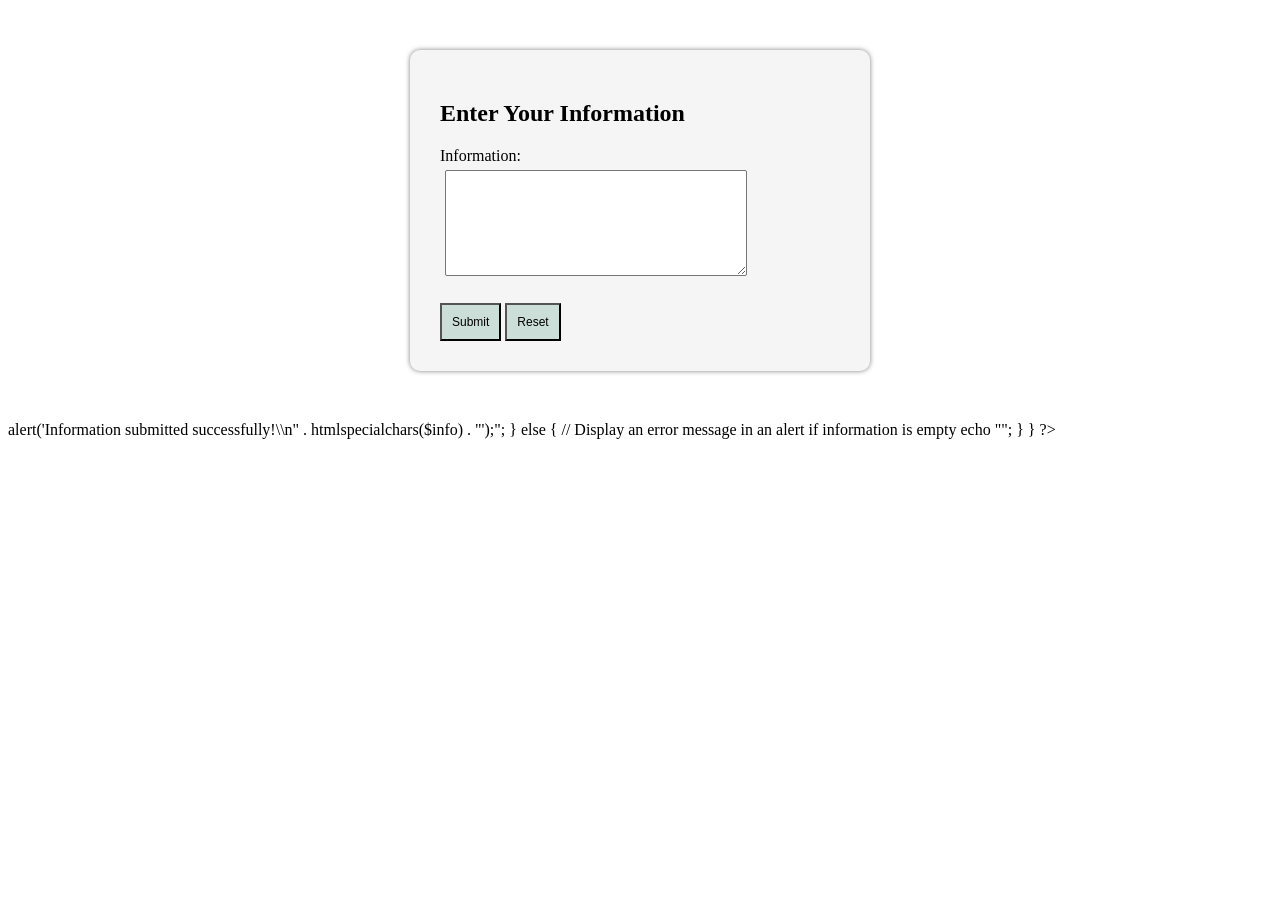
<file: lab11/index.html>
<!DOCTYPE html> 
<html lang="en"> 
<head> 
    <meta charset="UTF-8"> 
    <meta name="viewport" content="width=device-width, initial-scale=1.0"> 
    <title>Form Submission</title> 
    <style> 
        .container { 
            margin: 50px auto; 
            width: 400px; 
            padding: 30px; 
            background-color: #f5f5f5; 
            border-radius: 10px; 
            box-shadow: 0 0 5px 0 rgba(0, 0, 0, 0.5); 
        } 
 
        textarea { 
            font-size: 12px; 
            padding: 10px; 
            margin: 5px; 
            border-radius: 2px; 
            width: 70%; 
        } 
 
        input[type="submit"], input[type="reset"] { 
            font-size: 12px; 
            background-color: rgb(204, 222, 216); 
            text-align: center; 
            padding: 10px; 
        } 
    </style> 
</head> 
<body> 
    <div class="container"> 
        <h2>Enter Your Information</h2> 
        <form action="" method="POST"> 
            <label for="info">Information:</label><br> 
            <textarea id="info" name="info" rows="6" cols="50"></textarea><br><br> 
            <input type="submit" value="Submit"> 
            <input type="reset" value="Reset"> 
        </form> 
    </div> 
 
    <?php 
    if ($_SERVER["REQUEST_METHOD"] == "POST") { 
        // Retrieve the information from the form 
        $info = $_POST["info"]; 
 
        // Validate if the information is not empty 
        if (!empty($info)) { 
            // Open a text file to store the information 
$file = fopen("form.txt", "a"); // "a" mode for appending 
// Write the information to the text file 
fwrite($file, $info . "\n"); 
// Close the file 
fclose($file); 
// Display a success message in an alert 
echo "<script>alert('Information submitted successfully!\\n" . 
htmlspecialchars($info) . "');</script>"; 
} else { 
// Display an error message in an alert if information is empty 
echo "<script>alert('Please enter some information!');</script>"; 
} 
} 
?> 
</body> 
</html>
</file>
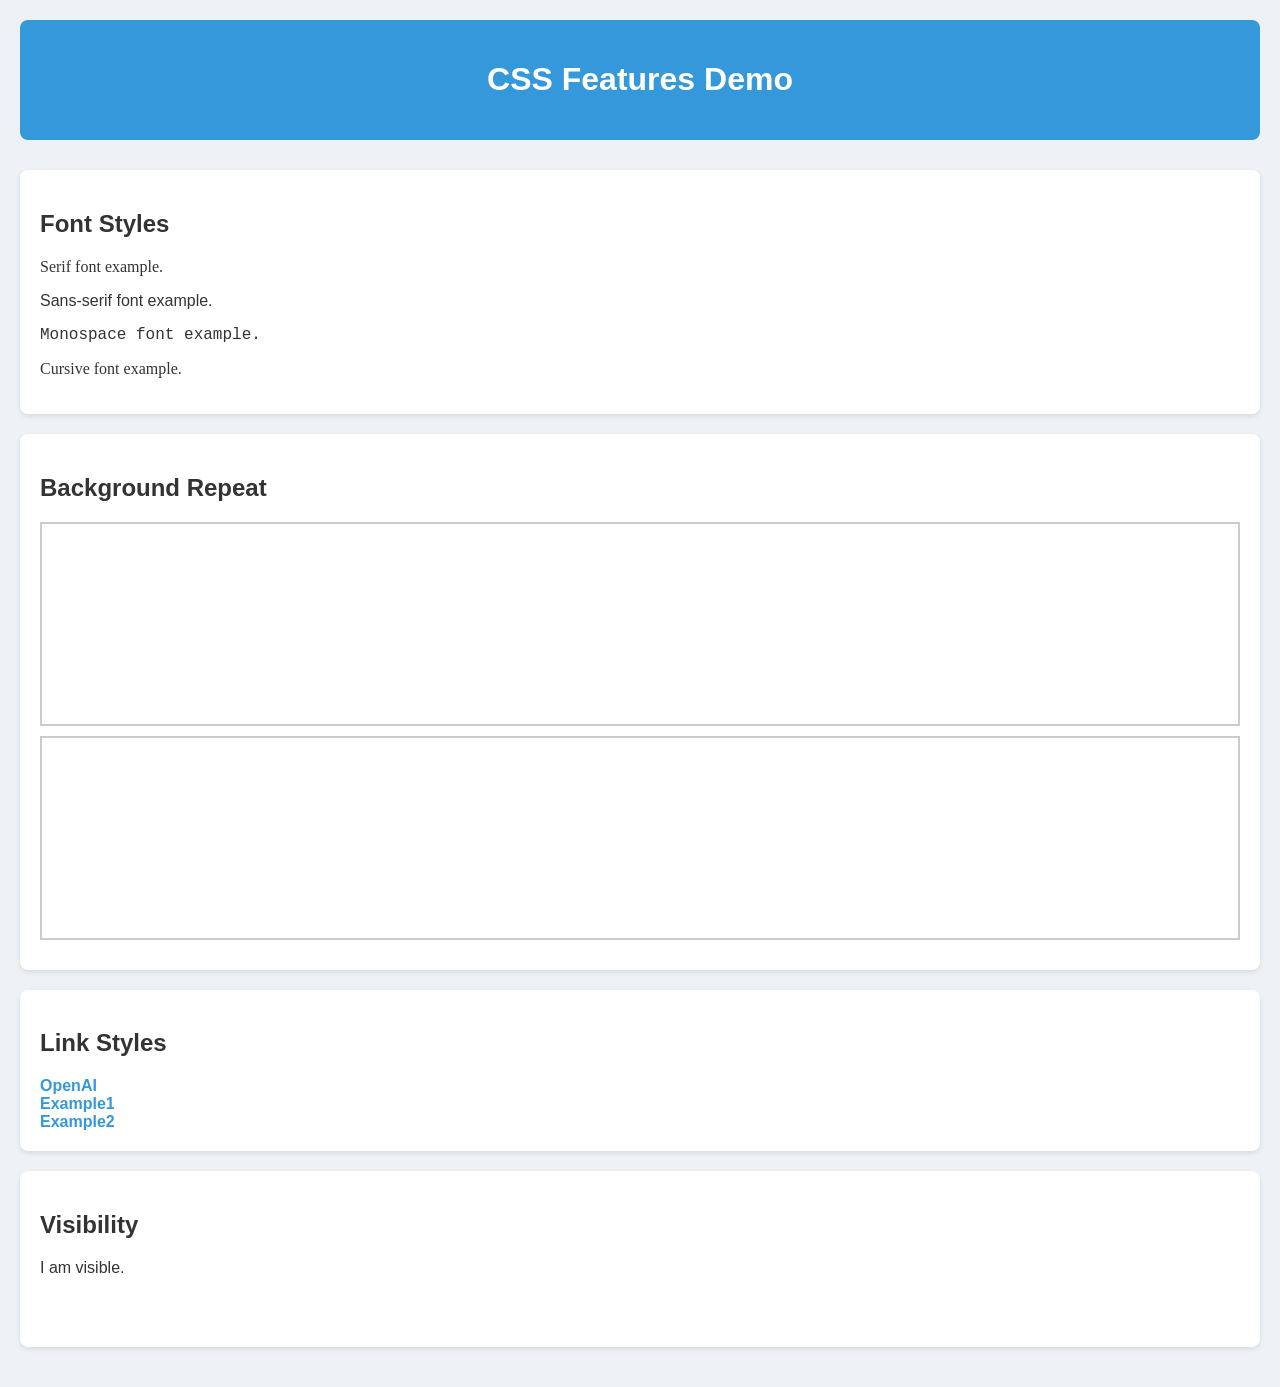
<file: lab5/index.html>
<!DOCTYPE html>
<html>
<head>
  <title>CSS Features Demo</title>
  <link rel="stylesheet" href="styles.css">
</head>
<body>
  <div class="header"><h1> CSS Features Demo</h1></div>

  <section>
    <h2>Font Styles</h2>
    <p class="serif">Serif font example.</p>
    <p class="sans">Sans-serif font example.</p>
    <p class="mono">Monospace font example.</p>
    <p class="cursive">Cursive font example.</p>
  </section>

  <section>
    <h2>Background Repeat</h2>
    <div class="bg repeat"></div>
    <div class="bg no-repeat"></div>
  </section>


  <section>
    <h2>Link Styles</h2>
    <a href="https://openai.com" target="_blank">OpenAI</a><br>
    <a href="https://example1.com" target="_blank">Example1</a><br>
    <a href="https://example2.com" target="_blank">Example2</a>
  </section>

  <section>
    <h2>Visibility</h2>
    <p class="visible">I am visible.</p>
    <p class="hidden">You can't see me.</p>
  </section>
</body>
</html>
</file>
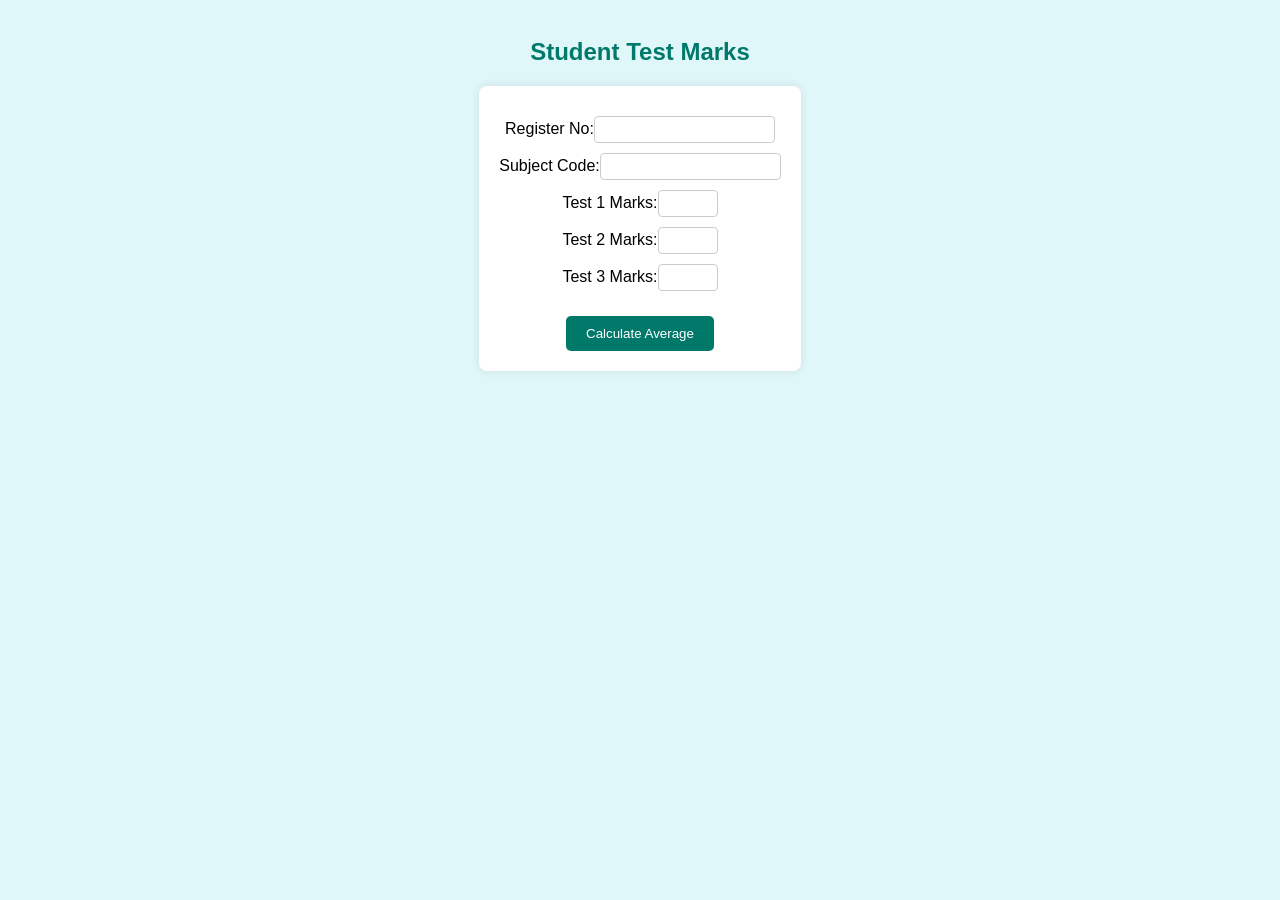
<file: lab8/index.html>
<html xmlns="http://www.w3.org/1999/xhtml"> 
<head> 
  <title>Test Marks Average</title> 
  <style type="text/css"> 
    body { 
      font-family: Arial, sans-serif; 
      background: #e0f7fa; 
      padding: 30px; 
      text-align: center; 
    } 
    h2 { 
      color: #00796b; 
    } 
    form { 
      background: #ffffff; 
      padding: 20px; 
      display: inline-block; 
      border-radius: 8px; 
      box-shadow: 0 0 10px rgba(0, 0, 0, 0.1); 
    } 
    label { 
      display: block; 
      margin: 10px 0; 
    } 
    input[type="text"] { 
      padding: 5px; 
      border-radius: 4px; 
      border: 1px solid #ccc; 
    } 
    input#t1, input#t2, input#t3 { 
      width: 60px; 
    } 
    input[type="button"] { 
      background: #00796b; 
      color: white; 
      border: none; 
      padding: 10px 20px; 
      border-radius: 5px; 
      cursor: pointer; 
      margin-top: 15px; 
    } 
  </style> 
  <script type="text/javascript"> 
    function calculateAverage() { 
      var reg = document.getElementById('reg').value; 
      var sub = document.getElementById('sub').value; 
      var t1 = parseFloat(document.getElementById('t1').value); 
      var t2 = parseFloat(document.getElementById('t2').value); 
      var t3 = parseFloat(document.getElementById('t3').value); 
 
      if (reg === '' || sub === '' || isNaN(t1) || isNaN(t2) || isNaN(t3)) { 
        alert("Please fill out all fields correctly."); 
        return; 
      } 
 
      var scores = [t1, t2, t3]; 
      scores.sort(function(a, b){ return b - a; }); 
      var avg = (scores[1] + scores[2]) / 2; 
 
      alert("Average of Best 2 Tests: " + avg); 
    } 
  </script> 
</head> 
 
<body> 
  <h2>Student Test Marks</h2> 
  <form action="#"> 
    <label>Register No:<input type="text" id="reg" /></label> 
 
    <label>Subject Code:<input type="text" id="sub" /></label> 
 
    <label>Test 1 Marks:<input type="text" id="t1" /></label> 
 
    <label>Test 2 Marks:<input type="text" id="t2" /></label> 
 
    <label>Test 3 Marks:<input type="text" id="t3" /></label> 
 
    <input type="button" value="Calculate Average" onclick="calculateAverage()" /> 
  </form> 
 
</body> 
</html>
</file>
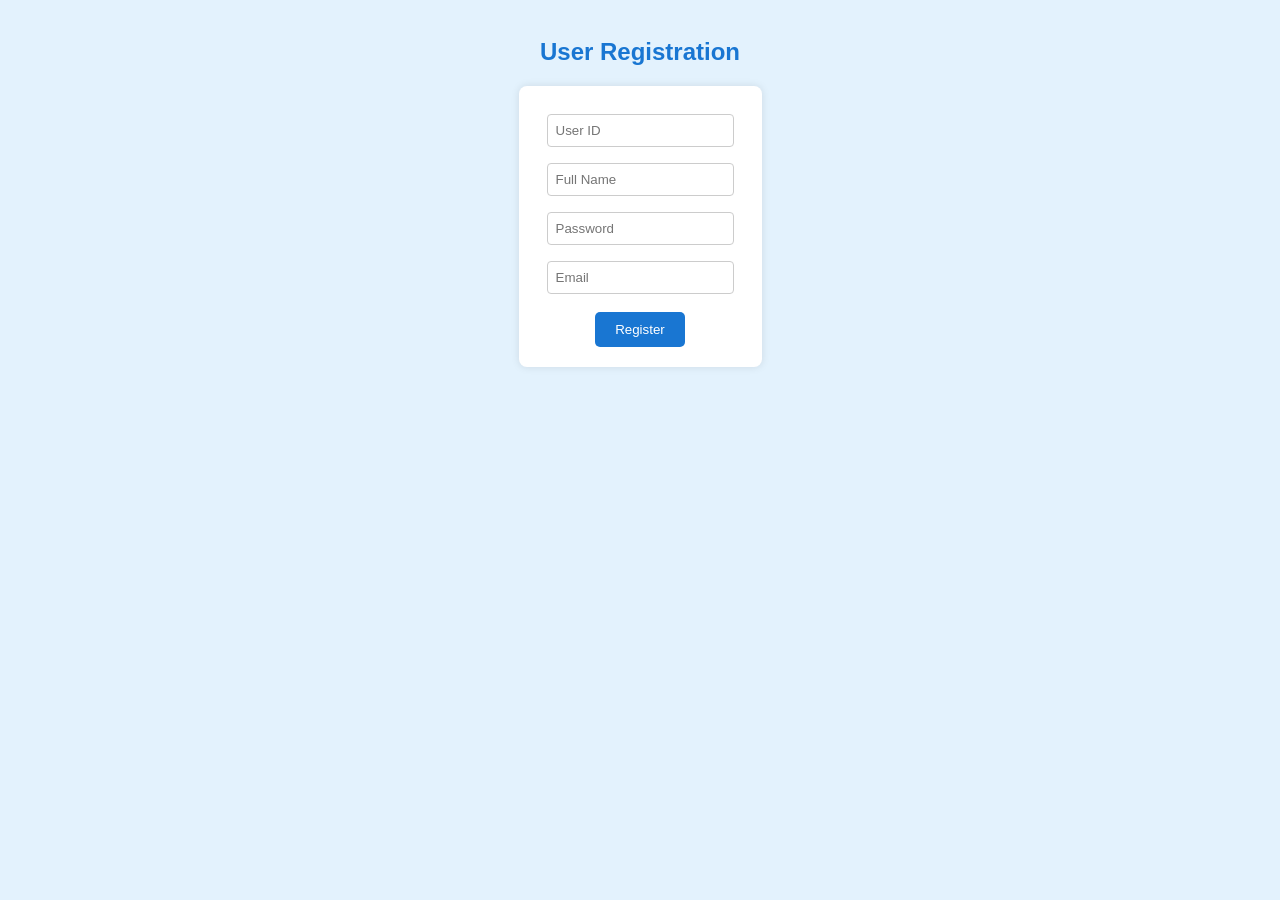
<file: lab9/index.html>
<!-- <?xml version="1.0" encoding="UTF-8"?>
<!DOCTYPE html PUBLIC "-//W3C//DTD XHTML 1.0 Strict//EN" "http://www.w3.org/TR/xhtml1/DTD/xhtml1-strict.dtd"> -->
<html xmlns="http://www.w3.org/1999/xhtml">
  <head>
    <title>Registration Validation</title>
    <style type="text/css">
      body {
        font-family: Arial, sans-serif;
        background: #e3f2fd;
        padding: 30px;
        text-align: center;
      }
      h2 {
        color: #1976d2;
      }
      form {
        background: #fff;
        padding: 20px;
        display: inline-block;
        border-radius: 8px;
        box-shadow: 0 0 8px rgba(0, 0, 0, 0.1);
      }
      input[type="text"],
      input[type="password"] {
        padding: 8px;
        margin: 8px;
        border: 1px solid #ccc;
        border-radius: 4px;
      }
      input[type="button"] {
        background: #1976d2;
        color: #fff;
        padding: 10px 20px;
        border: none;
        border-radius: 5px;
        cursor: pointer;
        margin-top: 10px;
      }
    </style>
    <script type="text/javascript">
      function validate() {
        var uid = document.getElementById("uid").value;
        var name = document.getElementById("name").value;
        var pass = document.getElementById("pass").value;
        var email = document.getElementById("email").value;

        if (uid.length < 5 || uid.length > 12) {
          alert("User ID must be 5-12 characters.");
          return false;
        }
        if (!/^[A-Za-z ]{8,}$/.test(name)) {
          alert("Name must be alphabets only & at least 8 characters.");
          return false;
        }
        if (!/^(?=.*[A-Z])(?=.*[!@#$%^&*])(?=.*[a-zA-Z0-9]).{8}$/.test(pass)) {
          alert("Password must be 8 chars, incl. 1 uppercase, 1 special char.");
          return false;
        }
        if (!/^[^\s@]+@[^\s@]+\.[^\s@]+$/.test(email)) {
          alert("Invalid Email.");
          return false;
        }

        alert("Registration Successful!");
      }
    </script>
  </head>

  <body>
    <h2>User Registration</h2>
    <form action="#">
      <input type="text" id="uid" placeholder="User ID" /><br />
      <input type="text" id="name" placeholder="Full Name" /><br />
      <input type="password" id="pass" placeholder="Password" /><br />
      <input type="text" id="email" placeholder="Email" /><br />
      <input type="button" value="Register" onclick="validate()" />
    </form>
  </body>
</html>
</file>
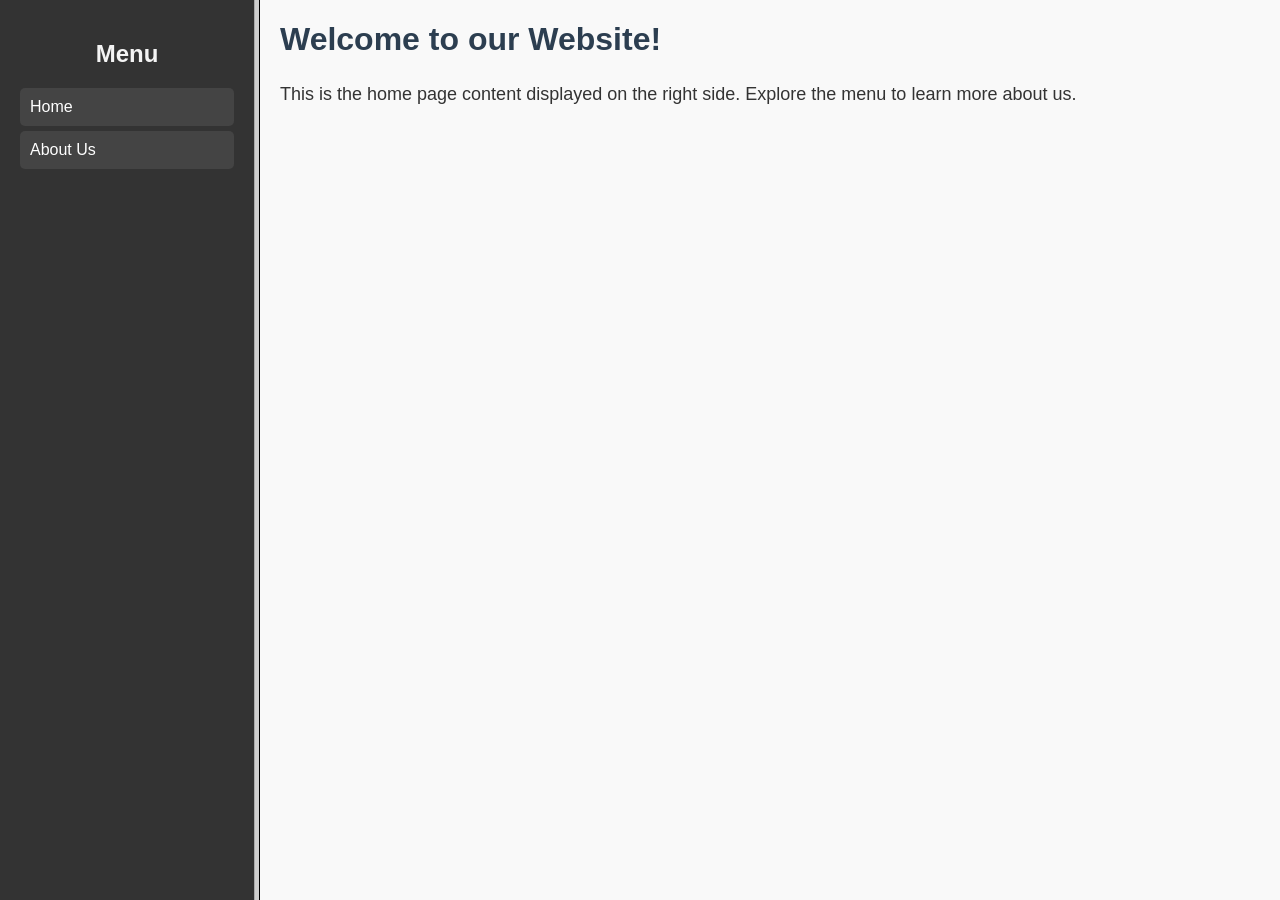
<file: lab2/b/index.html>
<!DOCTYPE html> 
<html> 
<head> 
    <title>Frameset Example</title> 
</head> 
<frameset cols="20%, 80%"> 
    <frame src="nav.html" name="leftFrame"> 
    <frame src="content1.html" name="rightFrame"> 
</frameset> 
</html>
</file>
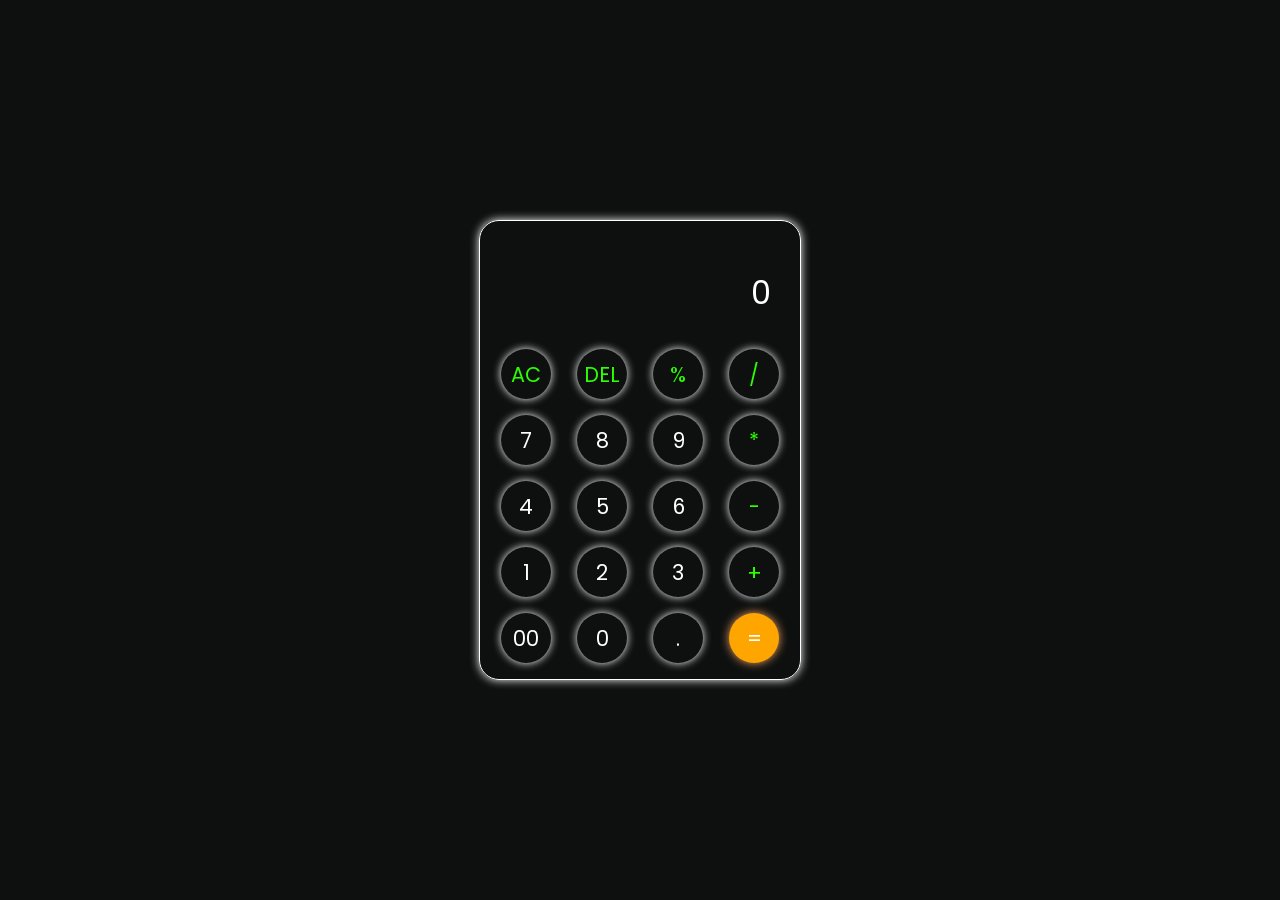
<file: lab7/a/index.html>
<!DOCTYPE html>
<head> 
    <title>Document</title> 
    <link rel="stylesheet" href="styles.css"> 
</head> 
<body> 
    <div class="calculator"> 
        <input type="text" placeholder="0"> 
        <div class="buttons_container"> 
            <button class="operator">AC</button> 
            <button class="operator">DEL</button> 
            <button class="operator">%</button> 
            <button class="operator">/</button> 
            <button>7</button> 
            <button>8</button> 
            <button>9</button> 
            <button class="operator">*</button> 
            <button>4</button> 
            <button>5</button> 
            <button>6</button> 
            <button class="operator">-</button> 
            <button>1</button> 
            <button>2</button> 
            <button>3</button> 
            <button class="operator">+</button> 
            <button>00</button> 
            <button>0</button> 
            <button>.</button> 
            <button class="equalBtn">=</button> 
        </div> 
    </div> 
    <script src="script.js"></script> 
</body> 
</html>
</file>
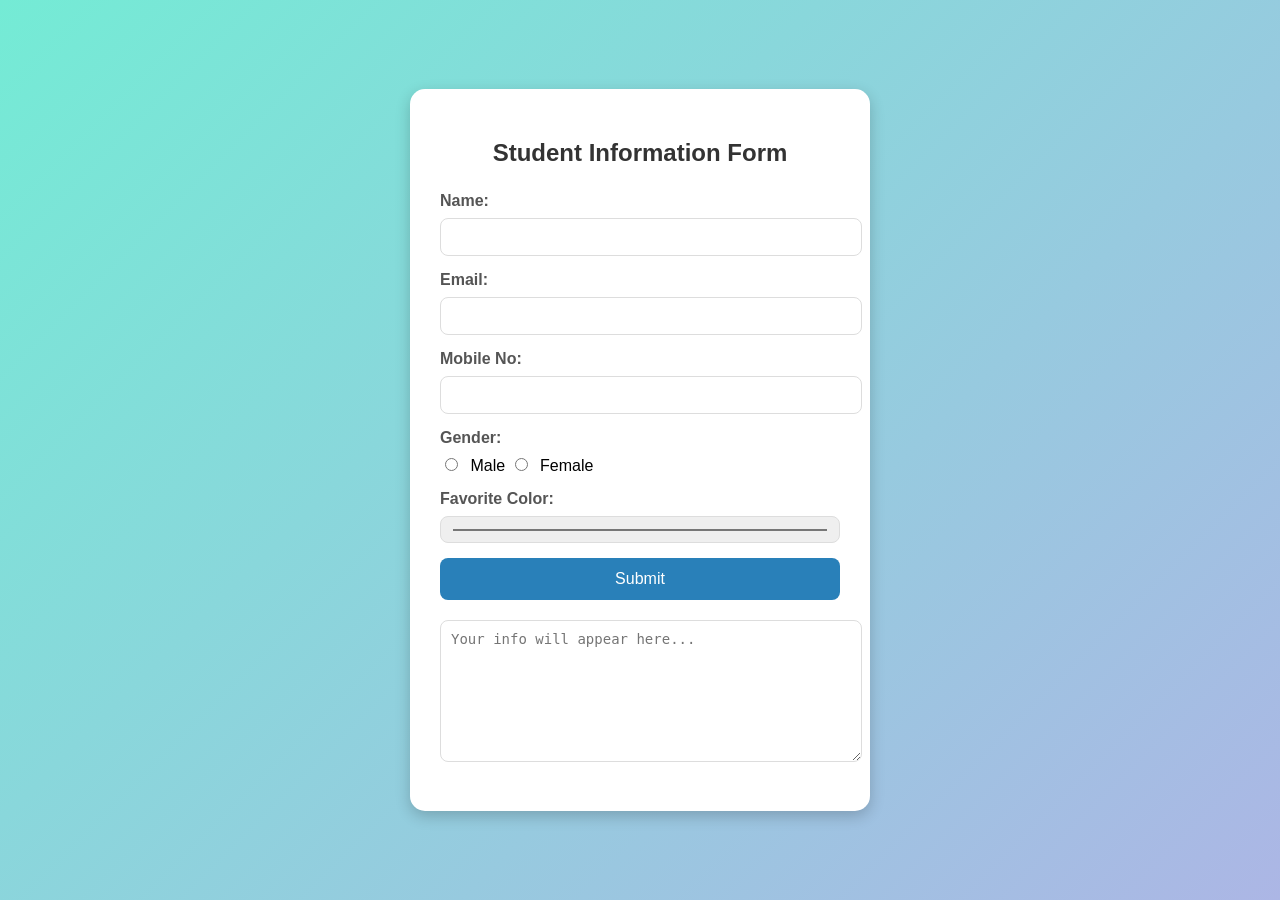
<file: lab7/b/index.html>
<!DOCTYPE html>
<head>
    <title>Student Info Form</title> 
    <style> 
        body { 
            font-family: 'Segoe UI', sans-serif; 
            background: linear-gradient(135deg, #74ebd5, #ACB6E5); 
            display: flex; 
            justify-content: center; 
            align-items: center; 
            height: 100vh; 
            margin: 0; 
        } 
        .form-container { 
            background: #fff; 
            padding: 30px; 
            border-radius: 15px; 
            box-shadow: 0 5px 15px rgba(0,0,0,0.2); 
            width: 400px; 
        } 
        h2 { 
            text-align: center; 
            color: #333; 
            margin-bottom: 25px; 
        } 
        label { 
            display: block; 
            margin-bottom: 8px; 
            font-weight: 600; 
            color: #555; 
        } 
 
        input[type="text"], 
        input[type="email"], 
        input[type="tel"], 
        input[type="color"], 
        textarea { 
            width: 100%; 
            padding: 10px; 
            border: 1px solid #ddd; 
            border-radius: 8px; 
            margin-bottom: 15px; 
            font-size: 14px; 
        } 
 
        .gender-group { 
            margin-bottom: 15px; 
        } 
        .gender-group input { 
            margin-right: 8px; 
        } 
 
        button { 
            background: #2980b9; 
            color: #fff; 
            border: none; 
            padding: 12px; 
            border-radius: 8px; 
            font-size: 16px; 
            cursor: pointer; 
            width: 100%; 
        } 
 
        button:hover { 
            background: #1abc9c; 
        } 
 
        #output { 
            margin-top: 20px; 
            height: 120px; 
        } 
 
        .error { 
            color: red; 
            font-size: 13px; 
            margin-bottom: 10px; 
        } 
    </style> 
</head> 
<body> 
 
<div class="form-container"> 
    <h2>Student Information Form</h2> 
    <div id="errorMsg" class="error"></div> 
    <label>Name:</label> 
    <input type="text" id="name"> 
 
    <label>Email:</label> 
    <input type="email" id="email"> 
 
    <label>Mobile No:</label> 
    <input type="tel" id="mobile"> 
 
    <label>Gender:</label> 
    <div class="gender-group"> 
        <input type="radio" name="gender" value="Male"> Male 
        <input type="radio" name="gender" value="Female"> Female 
    </div> 
 
    <label>Favorite Color:</label> 
    <input type="color" id="favColor"> 
 
    <button onclick="validateAndDisplay()">Submit</button> 
 
    <textarea id="output" readonly placeholder="Your info will appear here..."></textarea> 
</div> 
 
<script> 
    function validateAndDisplay() { 
        let name = document.getElementById("name").value.trim(); 
        let email = document.getElementById("email").value.trim(); 
        let mobile = document.getElementById("mobile").value.trim(); 
        let genderElems = document.getElementsByName("gender"); 
        let favColor = document.getElementById("favColor").value; 
        let gender = ""; 
        let errorMsg = document.getElementById("errorMsg"); 
        errorMsg.innerHTML = ""; 
        // Validate fields 
        if (name === "" || email === "" || mobile === "") { 
            errorMsg.innerHTML = "Please fill out all fields."; 
            return; 
        } 
        // Validate email format 
        let emailPattern = /^[^\s@]+@[^\s@]+\.[^\s@]+$/; 
        if (!emailPattern.test(email)) { 
            errorMsg.innerHTML = "Enter a valid email address."; 
            return; 
        } 
        // Validate mobile number format 
        let mobilePattern = /^[0-9]{10}$/; 
        if (!mobilePattern.test(mobile)) { 
            errorMsg.innerHTML = "Enter a valid 10-digit mobile number."; 
            return; 
        } 
        // Check selected gender 
        for (let i = 0; i < genderElems.length; i++) { 
            if (genderElems[i].checked) { 
                gender = genderElems[i].value; 
                break; 
            } 
        } 
        if (gender === "") { 
            errorMsg.innerHTML = "Please select your gender."; 
            return; 
        } 
        // Combine data 
let info = `Name: ${name}\nEmail: ${email}\nMobile: ${mobile}\nGender: 
${gender}\nFavorite Color: ${favColor}`; 
document.getElementById("output").value = info; 
} 
</script> 
</body> 
</html>
</file>
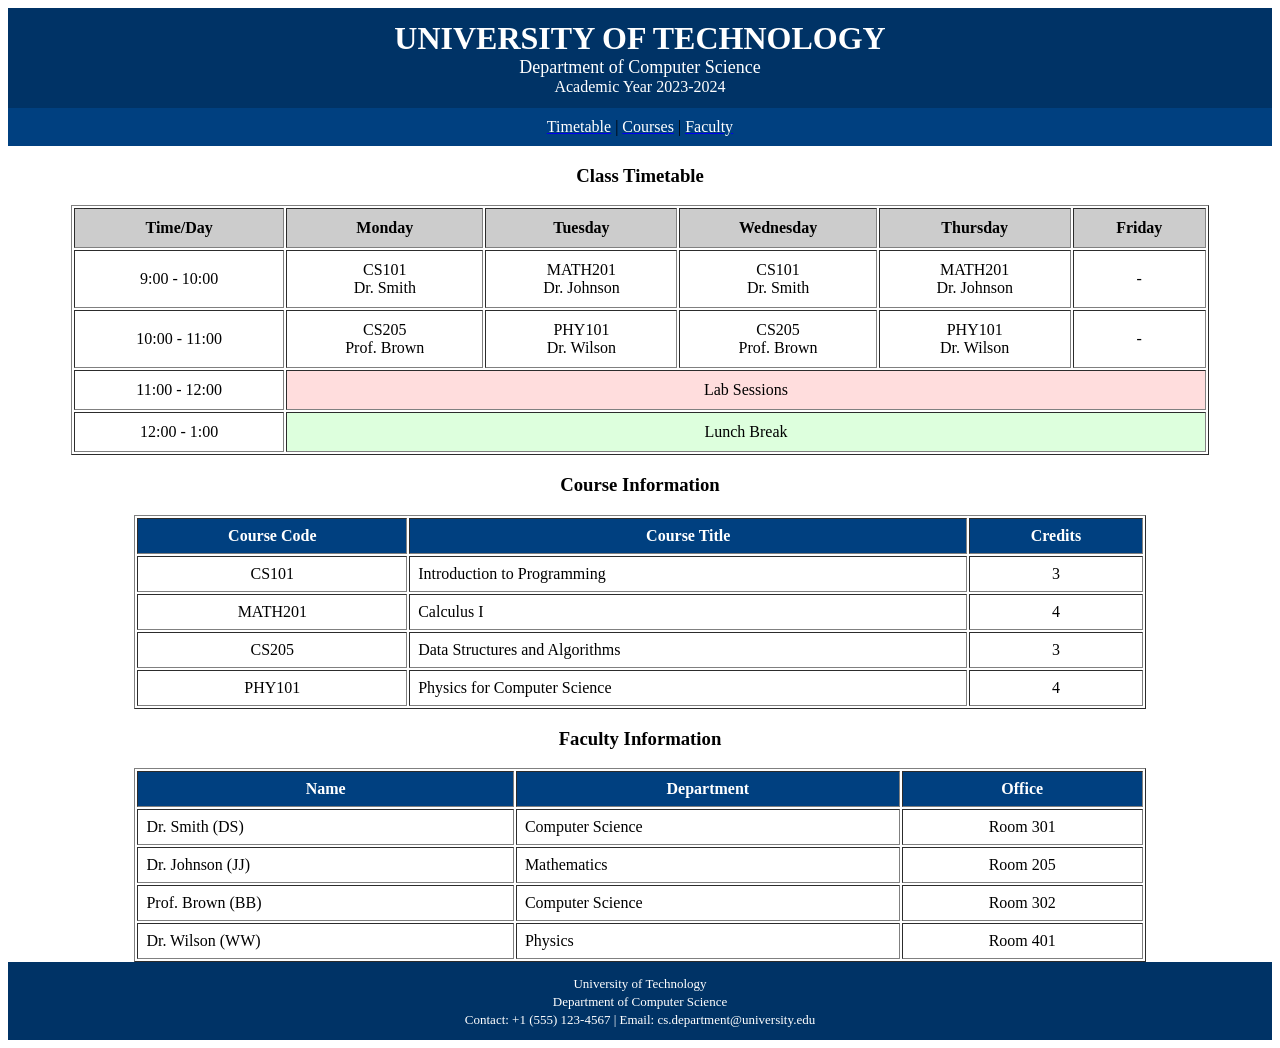
<file: lab1/home.html>
<!DOCTYPE html>
<html>
<head>
    <title>Department Timetable</title>
</head>
<body background="https://central.sjceplacements.org/campus/admin.jpg">

<table width="100%" bgcolor="#003366" cellpadding="10">
    <tr>
        <td align="center">
            <font color="white" size="6"><b>UNIVERSITY OF TECHNOLOGY</b></font><br>
            <font color="white" size="4">Department of Computer Science</font><br>
            <font color="white" size="3">Academic Year 2023-2024</font>
        </td>
    </tr>
</table>

<table width="100%" bgcolor="#004080" cellpadding="8">
    <tr>
        <td align="center">
            <a href="#timetable"><font color="white">Timetable</font></a> |
            <a href="#courses"><font color="white">Courses</font></a> |
            <a href="#faculty"><font color="white">Faculty</font></a>
        </td>
    </tr>
</table>

<h3 align="center" style="color: black;">Class Timetable</h3>
<table border="1" align="center" width="90%" cellpadding="10" bgcolor="white" id="timetable">
    <tr bgcolor="#cccccc">
        <th>Time/Day</th>
        <th>Monday</th>
        <th>Tuesday</th>
        <th>Wednesday</th>
        <th>Thursday</th>
        <th>Friday</th>
    </tr>
    <tr>
        <td align="center">9:00 - 10:00</td>
        <td align="center">CS101<br>Dr. Smith</td>
        <td align="center">MATH201<br>Dr. Johnson</td>
        <td align="center">CS101<br>Dr. Smith</td>
        <td align="center">MATH201<br>Dr. Johnson</td>
        <td align="center">-</td>
    </tr>
    <tr>
        <td align="center">10:00 - 11:00</td>
        <td align="center">CS205<br>Prof. Brown</td>
        <td align="center">PHY101<br>Dr. Wilson</td>
        <td align="center">CS205<br>Prof. Brown</td>
        <td align="center">PHY101<br>Dr. Wilson</td>
        <td align="center">-</td>
    </tr>
    <tr>
        <td align="center">11:00 - 12:00</td>
        <td colspan="5" align="center" bgcolor="#fdd">Lab Sessions</td>
    </tr>
    <tr>
        <td align="center">12:00 - 1:00</td>
        <td colspan="5" align="center" bgcolor="#dfd">Lunch Break</td>
    </tr>
</table>

<h3 align="center" style="color:black;">Course Information</h3>
<table border="1" align="center" width="80%" cellpadding="8" bgcolor="white" id="courses">
    <tr bgcolor="#004080">
        <th><font color="white">Course Code</font></th>
        <th><font color="white">Course Title</font></th>
        <th><font color="white">Credits</font></th>
    </tr>
    <tr>
        <td align="center">CS101</td>
        <td>Introduction to Programming</td>
        <td align="center">3</td>
    </tr>
    <tr>
        <td align="center">MATH201</td>
        <td>Calculus I</td>
        <td align="center">4</td>
    </tr>
    <tr>
        <td align="center">CS205</td>
        <td>Data Structures and Algorithms</td>
        <td align="center">3</td>
    </tr>
    <tr>
        <td align="center">PHY101</td>
        <td>Physics for Computer Science</td>
        <td align="center">4</td>
    </tr>
</table>

<h3 align="center" style="color:black;">Faculty Information</h3>
<table border="1" align="center" width="80%" cellpadding="8" bgcolor="white" id="faculty">
    <tr bgcolor="#004080">
        <th><font color="white">Name</font></th>
        <th><font color="white">Department</font></th>
        <th><font color="white">Office</font></th>
    </tr>
    <tr>
        <td>Dr. Smith (DS)</td>
        <td>Computer Science</td>
        <td align="center">Room 301</td>
    </tr>
    <tr>
        <td>Dr. Johnson (JJ)</td>
        <td>Mathematics</td>
        <td align="center">Room 205</td>
    </tr>
    <tr>
        <td>Prof. Brown (BB)</td>
        <td>Computer Science</td>
        <td align="center">Room 302</td>
    </tr>
    <tr>
        <td>Dr. Wilson (WW)</td>
        <td>Physics</td>
        <td align="center">Room 401</td>
    </tr>
</table>

<table width="100%" bgcolor="#003366" cellpadding="10">
    <tr>
        <td align="center">
            <font color="white" size="2">
                University of Technology<br>
                Department of Computer Science<br>
                Contact: +1 (555) 123-4567 | Email: cs.department@university.edu
            </font>
        </td>
    </tr>
</table>

</body>
</html>
</file>
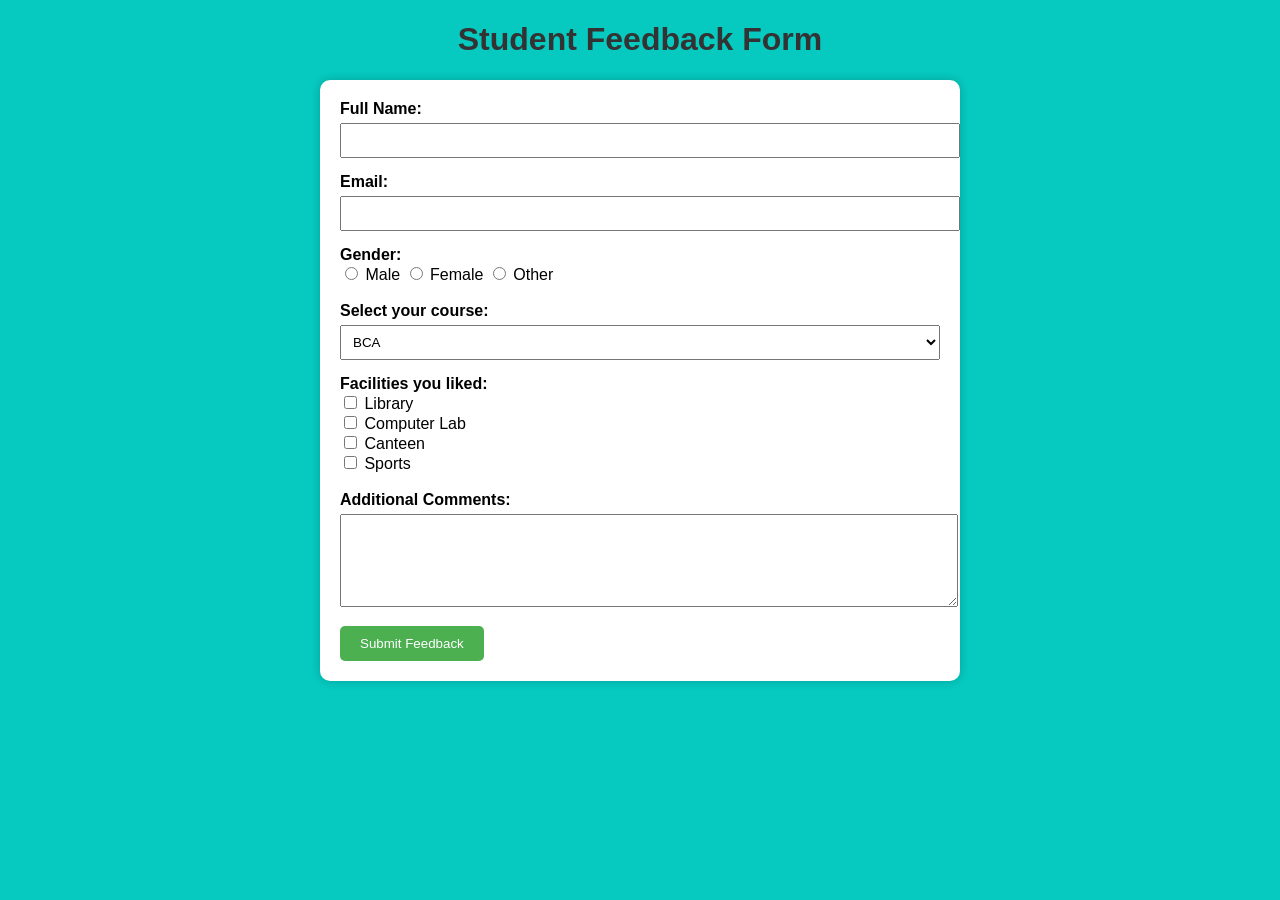
<file: lab2/a_studentForm.html>
<!DOCTYPE html>
<html>
<head>
<title>Student Feedback Form</title>
</head>
<body style="background-color:#06c9bf; font-family:Arial,sans-serif;margin:0;">
<h1 style="text-align:center;color:#333;">Student Feedback Form</h1>
<form action="#" method="post" style="background:#fff;max-width:600px;margin:20px auto;padding:20px;border-radius:10px;box-shadow:0 0 10px rgba(0,0,0,0.2);">
<label for="name" style="font-weight:bold;">Full Name:</label><br>
<input type="text" id="name" name="name" required style="width:100%;padding:8px;margin:5px 0 15px 0;"><br>
<label for="email" style="font-weight:bold;">Email:</label><br>
<input type="email" id="email" name="email" required style="width:100%;padding:8px;margin:5px 0 15px 0;"><br>
<label style="font-weight:bold;">Gender:</label><br>
<input type="radio" id="male" name="gender" value="Male"><label for="male"> Male</label>
<input type="radio" id="female" name="gender" value="Female"><label for="female"> Female</label>
<input type="radio" id="other" name="gender" value="Other"><label for="other"> Other</label><br><br>
<label for="course" style="font-weight:bold;">Select your course:</label><br>
<select id="course" name="course" style="width:100%;padding:8px;margin:5px 0 15px 0;">
<option value="bca">BCA</option>
<option value="bba">BBA</option>
<option value="bsc">B.Sc</option>
<option value="msc">M.Sc</option>
<option value="mba">MBA</option>
</select><br>
<label style="font-weight:bold;">Facilities you liked:</label><br>
<input type="checkbox" id="library" name="facilities[]" value="Library"><label for="library"> Library</label><br>
<input type="checkbox" id="lab" name="facilities[]" value="Computer Lab"><label for="lab"> Computer Lab</label><br>
<input type="checkbox" id="canteen" name="facilities[]" value="Canteen"><label for="canteen"> Canteen</label><br>
<input type="checkbox" id="sports" name="facilities[]" value="Sports"><label for="sports"> Sports</label><br><br>
<label for="comments" style="font-weight:bold;">Additional Comments:</label><br>
<textarea id="comments" name="comments" rows="5" style="width:100%;padding:8px;margin:5px 0 15px 0;"></textarea><br>
<input type="submit" value="Submit Feedback" style="background:#4CAF50;color:#fff;padding:10px 20px;border:none;border-radius:5px;cursor:pointer;">
</form>
</body>
</html>
</file>
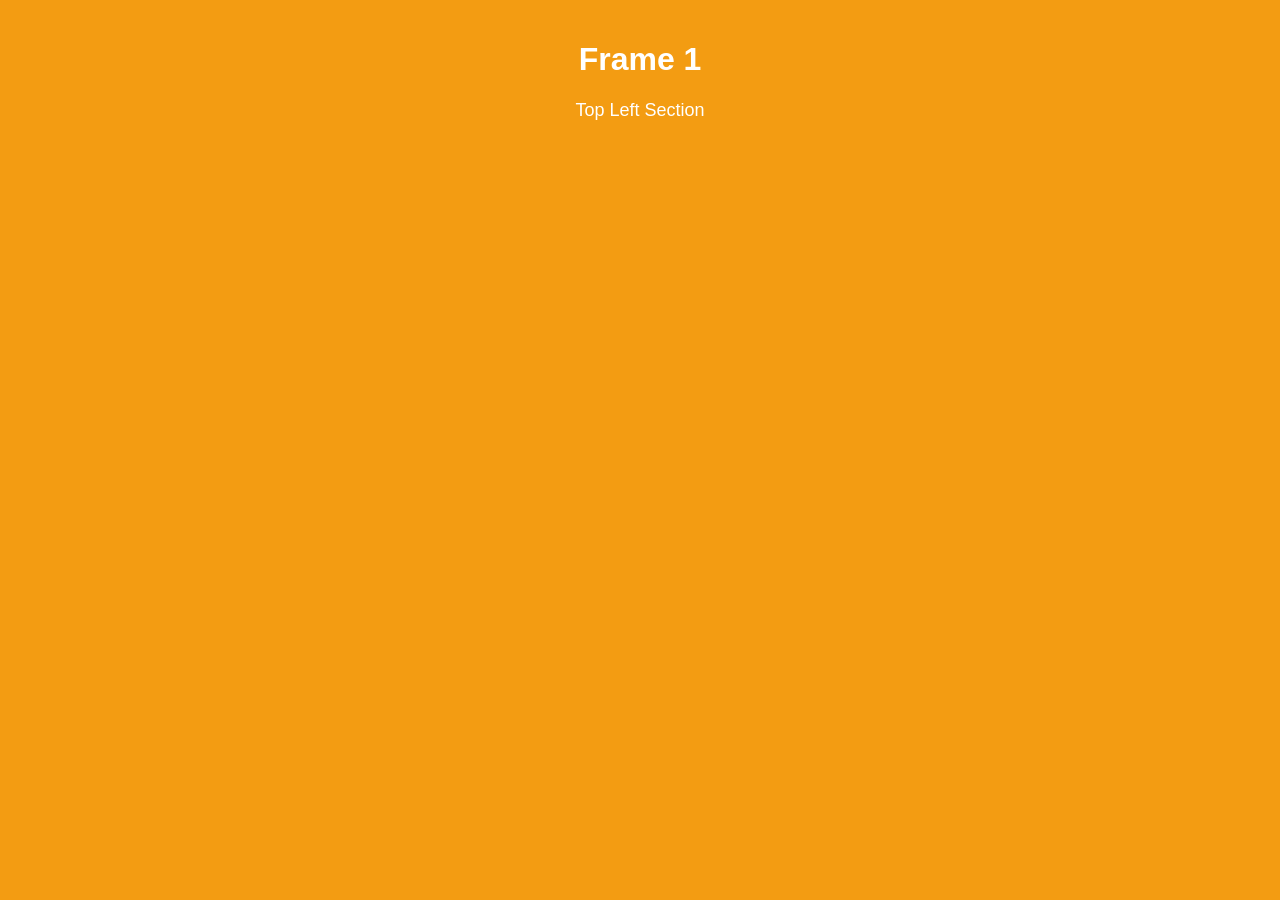
<file: lab3/Frame1.html>
<!DOCTYPE html> 
<html> 
<head> 
    <title>Frame 1</title> 
</head> 
<body style="background-color: #f39c12; color: white; font-family: Arial, sans-serif; 
text-align: center; margin: 0; padding: 20px;"> 
    <h1>Frame 1</h1> 
    <p style="font-size: 18px;">Top Left Section</p> 
</body> 
</html>
</file>
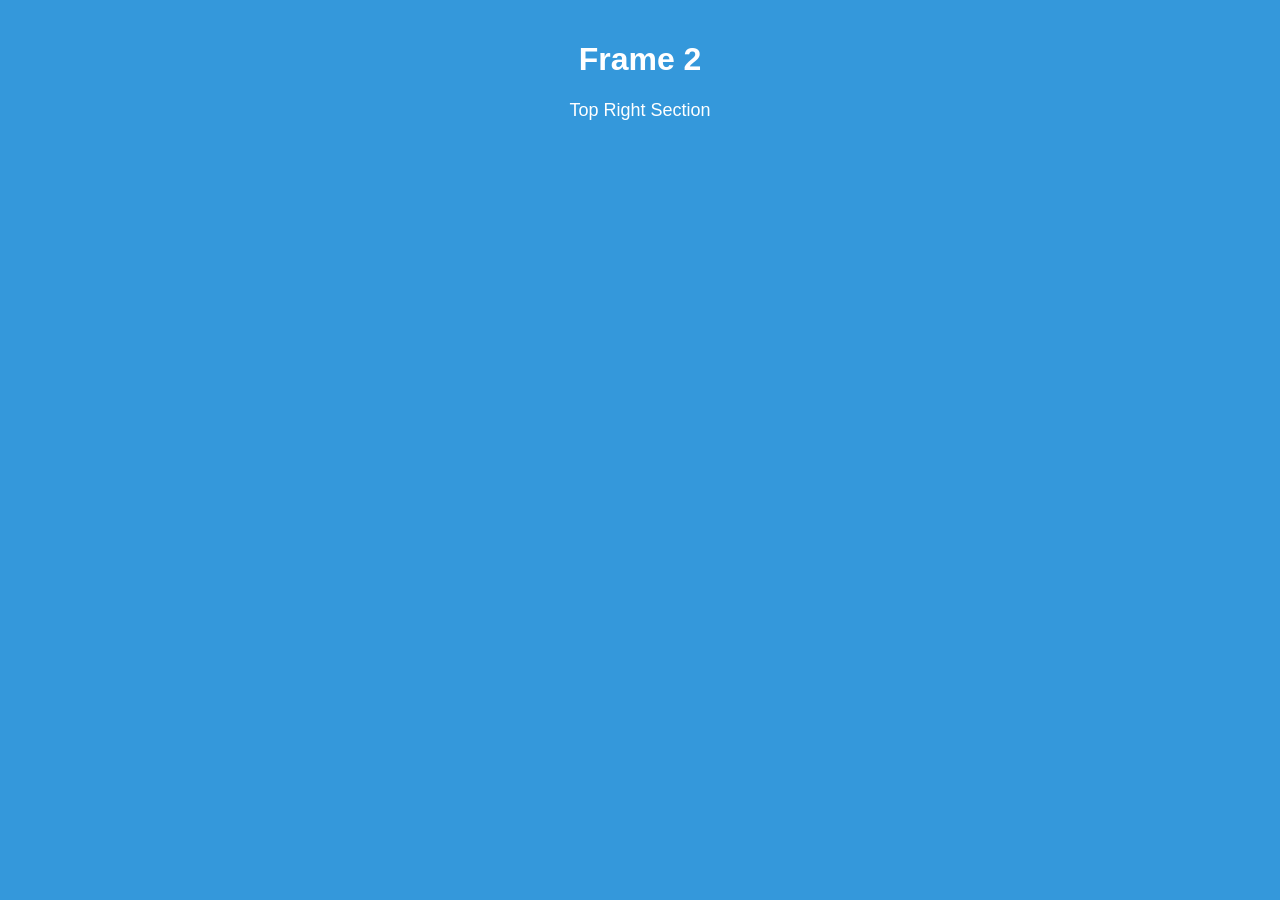
<file: lab3/Frame2.html>
<!DOCTYPE html> 
<html> 
<head> 
    <title>Frame 2</title> 
</head> 
<body style="background-color: #3498db; color: white; font-family: Arial, sans-serif; 
text-align: center; margin: 0; padding: 20px;"> 
    <h1>Frame 2</h1> 
    <p style="font-size: 18px;">Top Right Section</p> 
</body> 
</html>
</file>
<file: lab5/styles.css>
body {
  font-family: sans-serif;
  background: #eef2f7;
  margin: 0;
  padding: 20px;
  color: #333;
}

.header {
  text-align: center;
  background: #3498db;
  color: #fff;
  padding: 20px;
  border-radius: 8px;
  margin-bottom: 30px;
}

section {
  background: #fff;
  padding: 20px;
  margin-bottom: 20px;
  border-radius: 8px;
  box-shadow: 0 2px 5px rgba(0,0,0,0.1);
}

/* Font Styles */
.serif { font-family: 'Times New Roman', serif; }
.sans { font-family: Arial, sans-serif; }
.mono { font-family: 'Courier New', monospace; }
.cursive { font-family: 'Brush Script MT', cursive; }

/* Background Repeat */
.bg {
  height: 200px;
  margin: 10px 0;
  border: 2px solid #ccc;
}
.repeat {
  background: url('https://i.pinimg.com/736x/b4/eb/ae/b4ebaed11f39bfbf2d2a9754e995f3c2.jpg') repeat;
}
.no-repeat {
  background: url('https://picsum.photos/seed/pattern2/600') no-repeat center/contain;
}

/* Link Styles */
a {
  font-weight: bold;
  text-decoration: none;
  color: #3498db;
}
a:visited { color: #8e44ad; }
a:hover { color: #e74c3c; text-decoration: underline; }
a:active { color: #2ecc71; }

/* Visibility */
.visible { visibility: visible; }
.hidden { visibility: hidden; }
</file>
<file: lab7/a/styles.css>
@import 
url('https://fonts.googleapis.com/css2?family=Poppins:ital,wght@0,100;0,200;0,300;0,400;0,500;0,600;0,700;0,800;0,900;1,100;1,200;1,300;1,400;1,500;1,600;1,700;1,800;1,900&display=swap'); 
 
*{ 
    margin: 0; 
    padding: 0; 
    font-family: "Poppins"; 
} 
 
body{ 
    background-color: rgb(14, 16, 16); 
    color: white; 
    overflow-x: hidden; 
    height: 100vh; 
    width: 100vw; 
    display: flex; 
    justify-content: center; 
    align-items: center; 
} 
 
.calculator{ 
    border: 1px solid white; 
    padding: 1rem; 
    box-shadow: 0 0 10px white; 
    width: min-content; 
    border-radius: 20px; 
     
    display: flex; 
    flex-direction: column; 
} 
 
.calculator input{ 
    box-sizing: border-box; 
    width: 100%; 
    border: none; 
    outline: none; 
    background: none; 
    color: white; 
    text-align: right; 
    font-size: 2rem; 
    padding: 2rem 0.8rem; 
    pointer-events: none; 
} 
 
.buttons_container{ 
    display: grid; 
    grid-template-columns: repeat(4,60px); 
    gap: 1rem; 
    justify-items: center; 
}    
 
button{ 
    height: 50px; 
    width: 50px; 
    border-radius: 50%; 
    outline: none; 
    border: none;    
    color: white; 
    background: none; 
    box-shadow: 0px 0px 8px white; 
    font-size: 1.3rem; 
} 
 
.equalBtn{ 
    background-color: orange; 
    box-shadow: 0 0 10px sandybrown; 
} 
 
.operator{ 
    color: rgb(43, 255, 0); 
} 
 
input::placeholder{ 
    color: white; 
}
</file>
